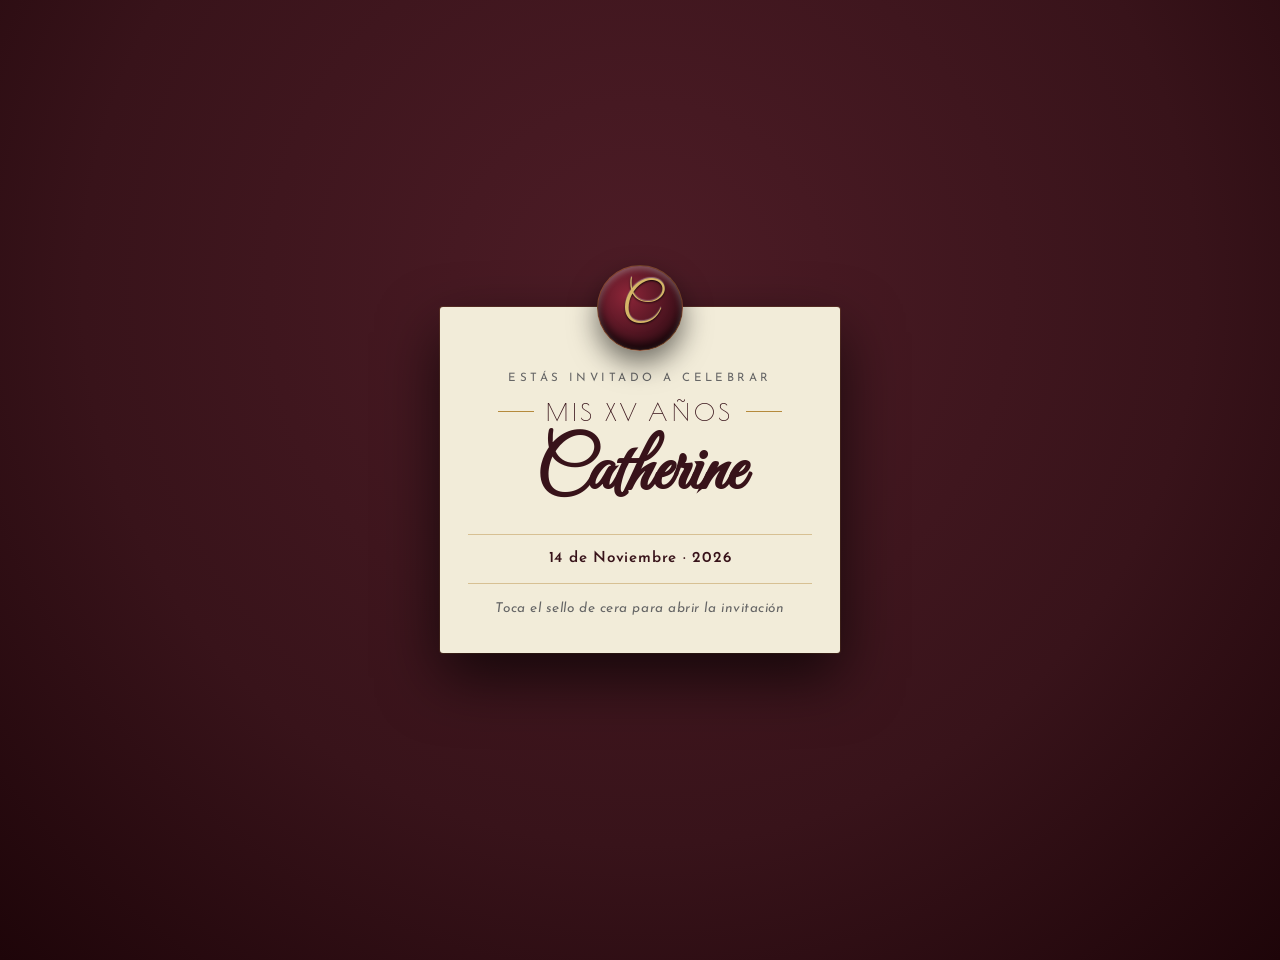
<file: index.html>
<!DOCTYPE html>
<html lang="es">
<head>
    <meta charset="UTF-8">
    <meta name="viewport" content="width=device-width, initial-scale=1.0, viewport-fit=cover">
    <title>Invitación · Mis XV Catherine</title>
    <meta name="theme-color" content="#38131a">
 
    <!-- Open Graph / WhatsApp Preview -->
    <meta property="og:type" content="website">
    <meta property="og:title" content="Mis XV · Catherine 🌹">
    <meta property="og:description" content="Has sido invitado a celebrar esta noche tan especial. ¡Haz clic aquí para ver tu invitación!">
    
 
    <!-- Fuentes Google -->
    <link rel="preconnect" href="https://fonts.googleapis.com">
    <link rel="preconnect" href="https://fonts.gstatic.com" crossorigin>
    <link href="https://fonts.googleapis.com/css2?family=Great+Vibes&family=Josefin+Sans:ital,wght@0,300;0,400;0,600;1,400&family=Limelight&family=Poiret+One&display=swap" rel="stylesheet">
    
    <!-- Hoja de Estilos Externa -->
    <link rel="stylesheet" href="sello.css">
</head>
<body class="sello-page">
 
    <!-- La música empieza al tocar el sello y continúa en invitacion.html -->
    <audio id="bgm" src="musica.mp3" loop preload="auto"></audio>
 
    <div class="invitation-container">
        <!-- Sello de Cera 3D interactivo -->
        <div class="wax-seal-wrapper">
            <a href="invitacion.html" class="wax-seal" id="openSeal" aria-label="Abrir invitación">
                <span>C</span>
            </a>
        </div>
 
        <!-- Contenido de la tarjeta -->
        <p class="inv-eyebrow">Estás invitado a celebrar</p>
        
        <div class="inv-subtitle-line">Mis XV Años</div>
        <h1 class="inv-name">Catherine</h1>
 
        <p class="inv-for" id="invFor" hidden>Invitación para<strong id="guestName"></strong></p>
 
        <div class="inv-date-single">
            <p>14 de Noviembre · 2026</p>
        </div>
 
        <p class="inv-footer-text">Toca el sello de cera para abrir la invitación</p>
    </div>
 
    <script src="sello.js"></script>
</body>
</html>
</file>
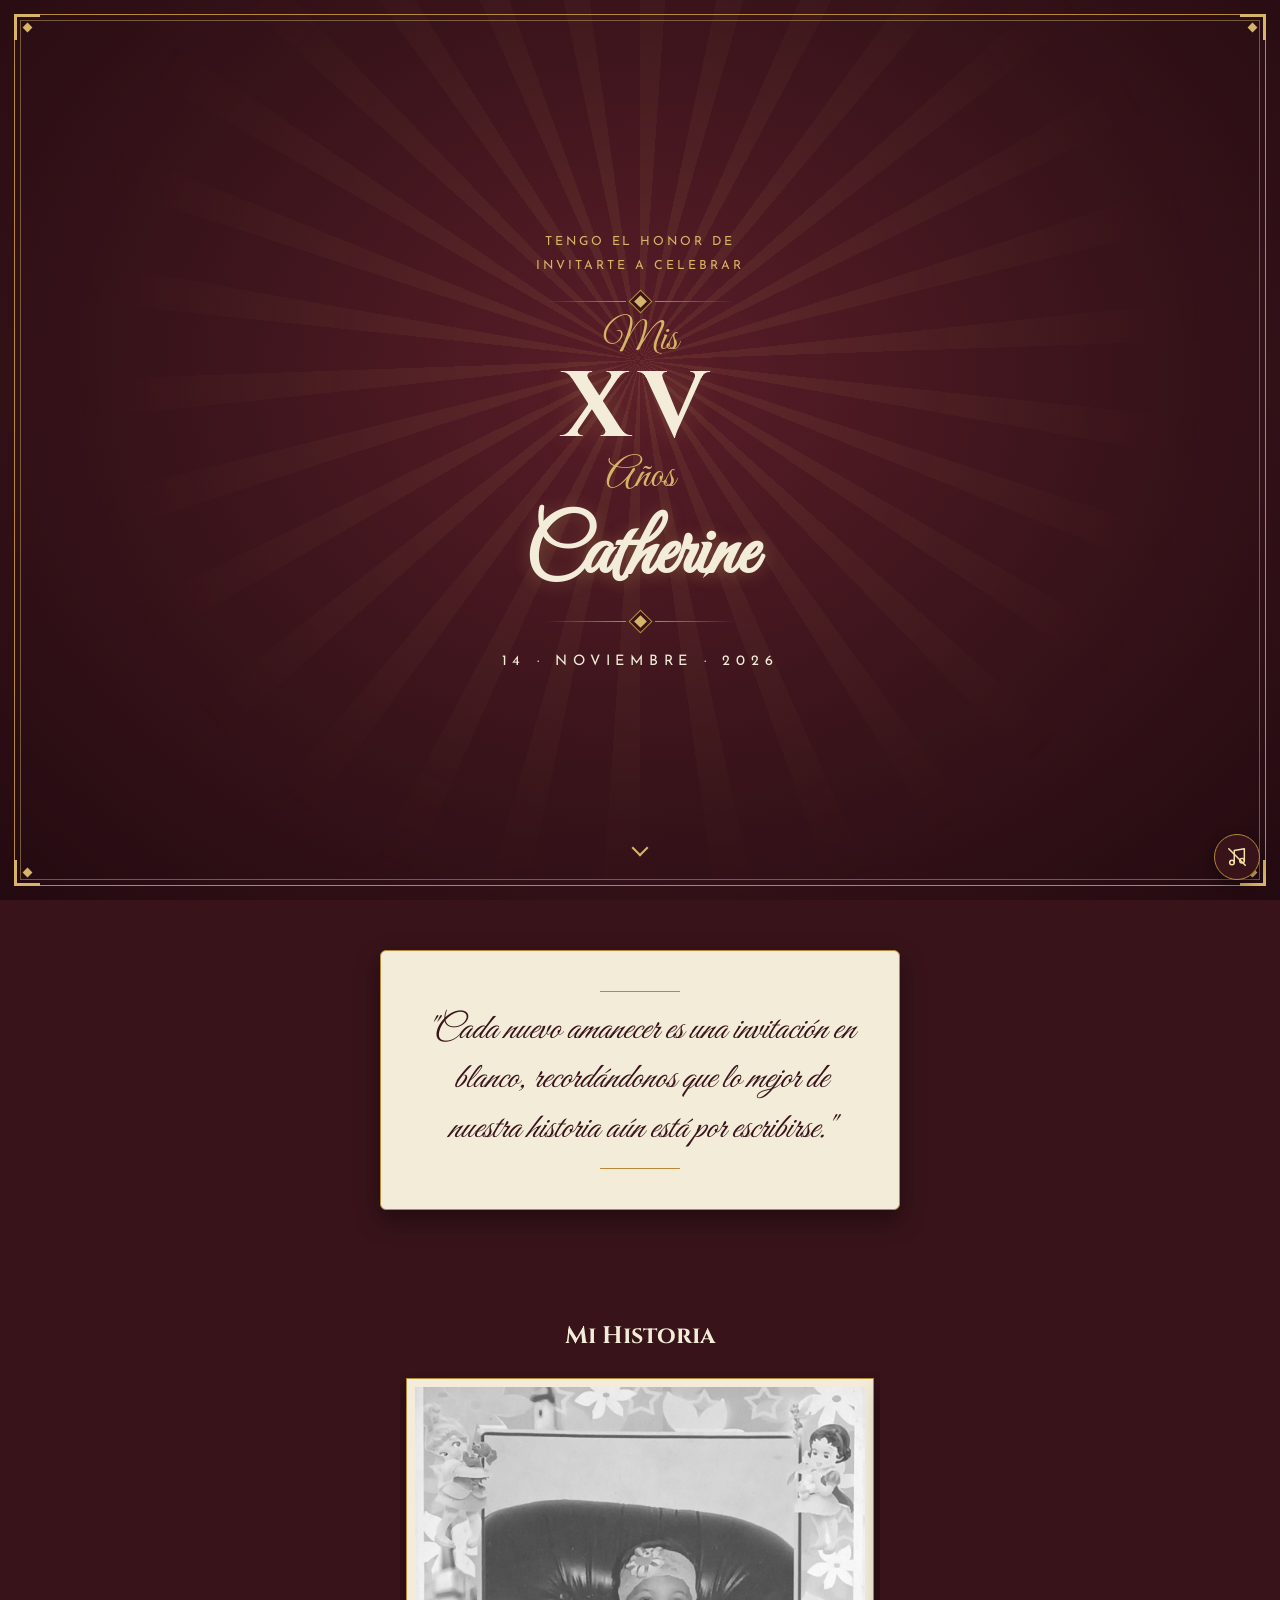
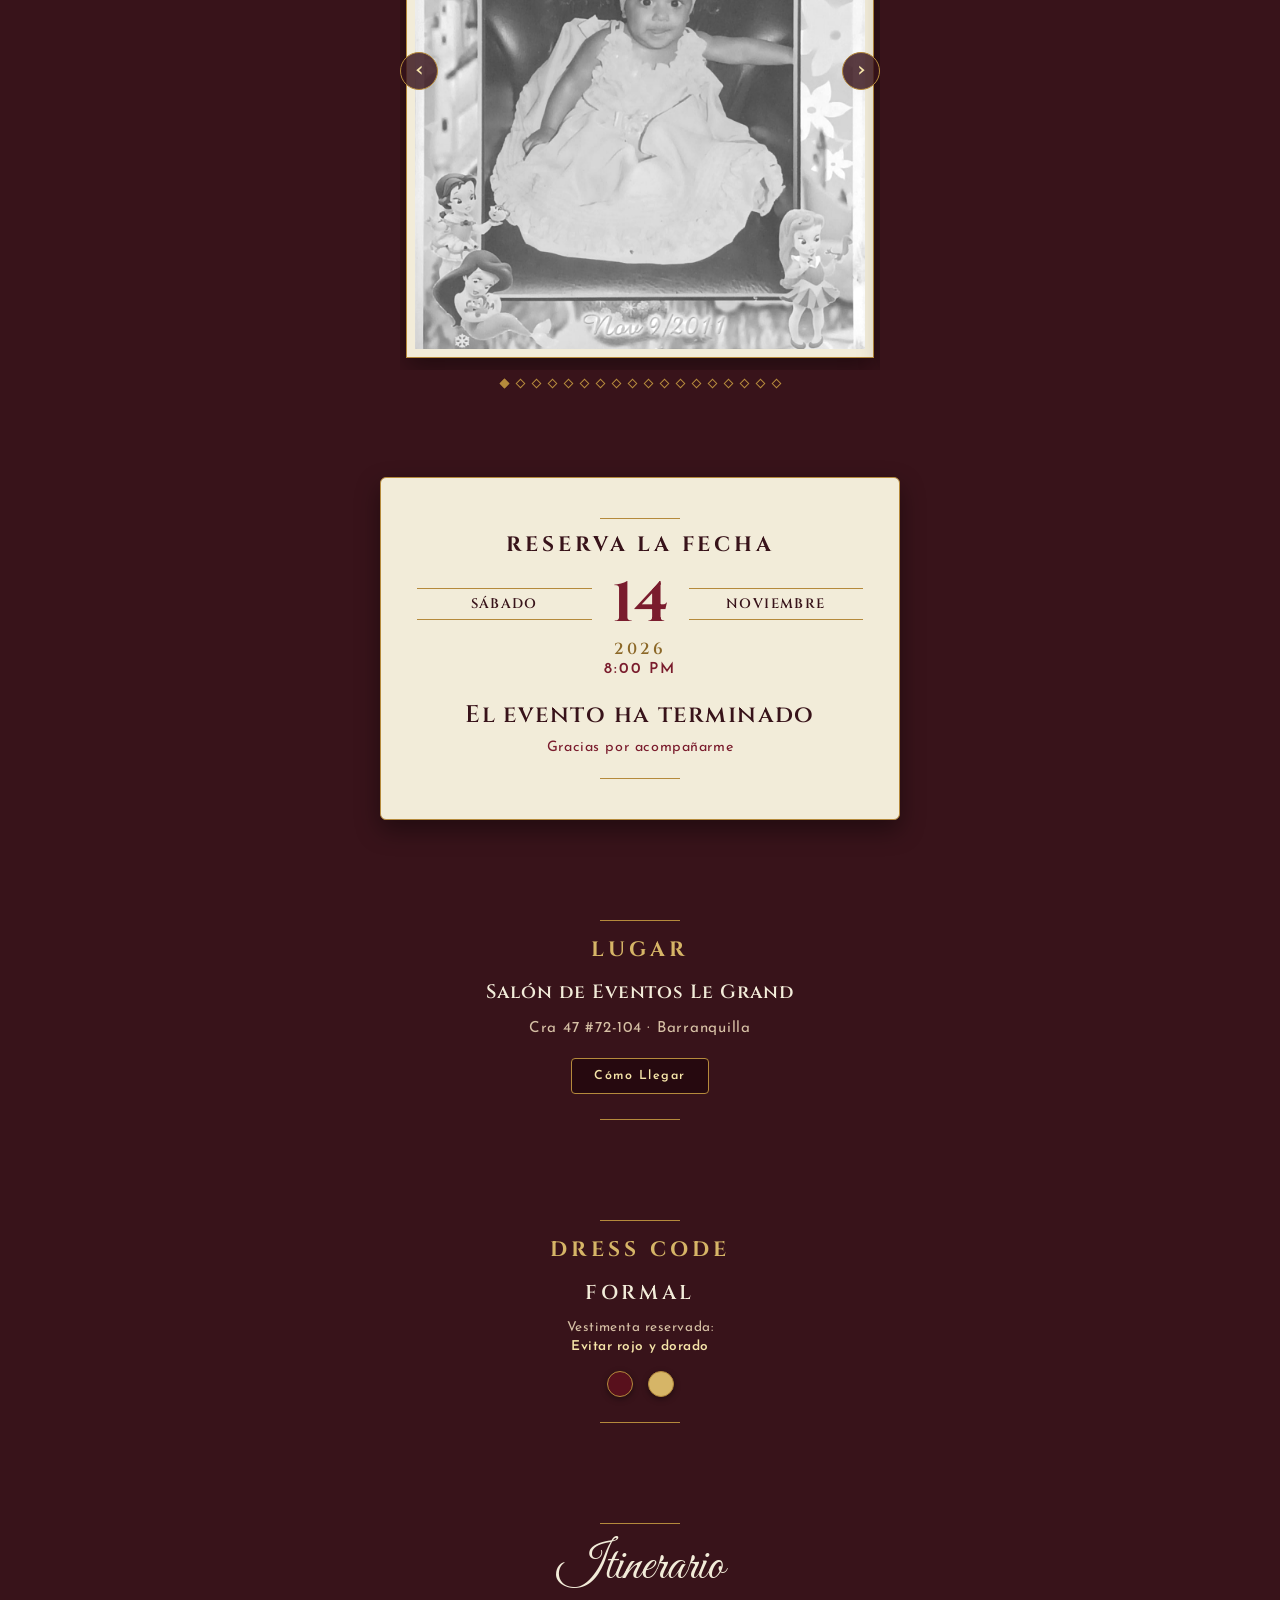
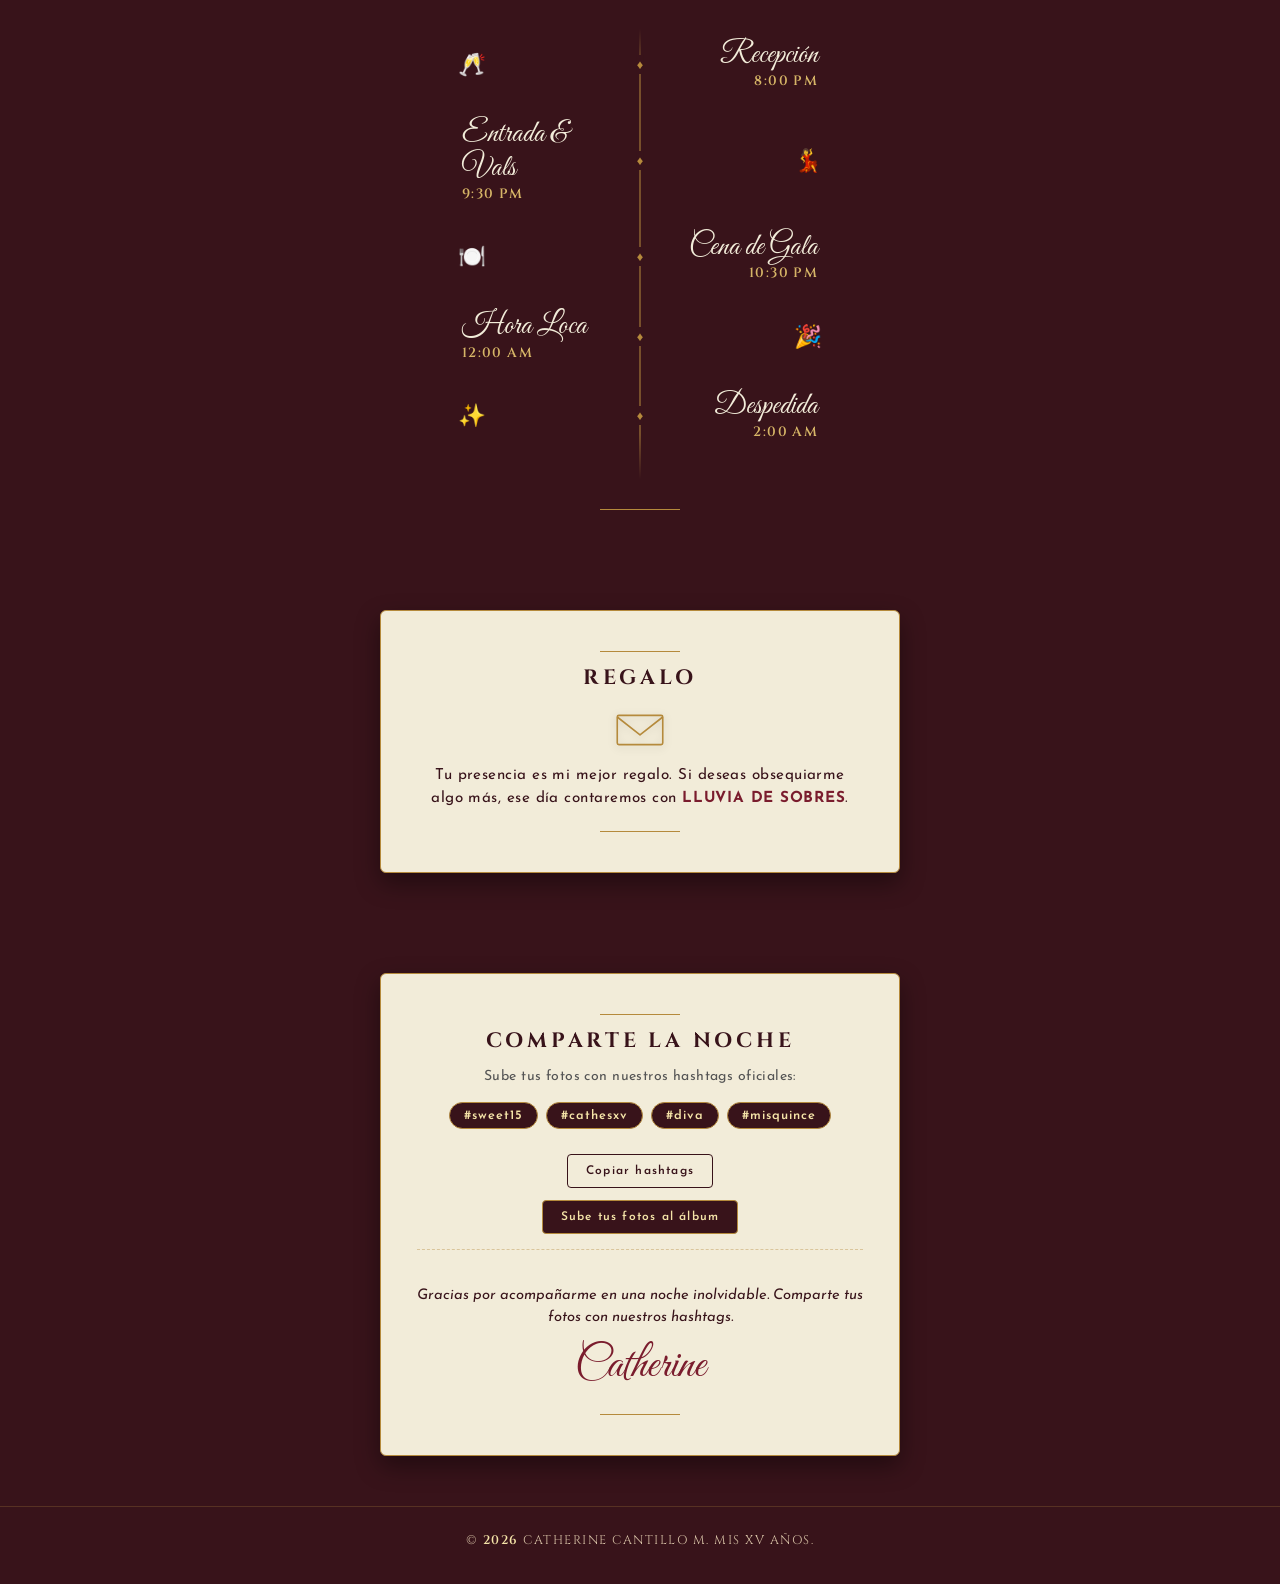
<file: invitacion.html>
<!DOCTYPE html>
<html lang="es">
<head>
    <meta charset="UTF-8">
    <meta name="viewport" content="width=device-width, initial-scale=1.0, viewport-fit=cover">
    <title>Mis XV · Catherine</title>
    <meta name="description" content="Estás invitado a celebrar mis XV años. 14 de noviembre de 2026 · Salón de Eventos Le Grand.">
    <meta name="theme-color" content="#38131a">

    <!-- Fuentes Google -->
    <link rel="preconnect" href="https://fonts.googleapis.com">
    <link rel="preconnect" href="https://fonts.gstatic.com" crossorigin>
    <link href="https://fonts.googleapis.com/css2?family=Great+Vibes&family=Josefin+Sans:ital,wght@0,300;0,400;0,600;1,400&family=Limelight&family=Poiret+One&family=Cinzel:wght@400;600;700&display=swap" rel="stylesheet">
    
    <!-- Hoja de Estilos Externa -->
    <link rel="stylesheet" href="invitacion.css">
    <script>document.documentElement.classList.add('js');</script>
</head>
<body style="background-color: #38131a; color: #F2ECD9; margin: 0; overflow-x: hidden;">

    <!-- Audio de fondo -->
    <audio id="bgm" src="musica.mp3" loop preload="auto"></audio>

    <!-- Botón flotante de Música -->
    <button id="musicBtn" class="float-btn music-only" type="button" aria-label="Pausar o reproducir música">
        <svg viewBox="0 0 24 24" width="22" height="22" fill="none" stroke="currentColor" stroke-width="1.6" stroke-linecap="round" stroke-linejoin="round" aria-hidden="true">
            <path d="M9 18V5l11-2v13"/><circle cx="6.5" cy="18" r="2.5"/><circle cx="17.5" cy="16" r="2.5"/>
            <path class="slash" d="M3 3l18 18"/>
        </svg>
    </button>

    <main>
        
        <!-- ============ 1. PORTADA HERO ============ -->
<header id="inicio" class="hero">
    <!-- Decoración Art Déco: marco dorado, abanico de rayos y esquinas -->
    <div class="hero-rays" aria-hidden="true"></div>
    <div class="hero-frame" aria-hidden="true">
        <i class="c tl"></i><i class="c tr"></i><i class="c bl"></i><i class="c br"></i>
    </div>

    <div class="hero-card reveal">
        <p class="hero-invita">Tengo el honor de invitarte a celebrar</p>
        <div class="deco-orn" aria-hidden="true"><i></i><b></b><i></i></div>

        <p class="linea-mis">Mis</p>
        <p class="linea-xv">XV</p>
        <p class="linea-anos">Años</p>

        <h1 class="hero-title">Catherine</h1>

        <div class="deco-orn" aria-hidden="true"><i></i><b></b><i></i></div>
        <p class="hero-fecha">14 · Noviembre · 2026</p>
    </div>

    <a class="hero-scroll" href="#frase" aria-label="Seguir bajando"><span></span></a>
</header>


<!-- ============ 2. FRASE ============ -->
<section id="frase" class="section-frase">
    <div class="card-frase reveal">
        <div class="diamond-divider-inner"><i></i></div>
        <blockquote class="quote">
            "Cada nuevo amanecer es una invitación en blanco, recordándonos que lo mejor de nuestra historia aún está por escribirse."
        </blockquote>
        <div class="diamond-divider-inner"><i></i></div>
    </div>
</section>

        <!-- ============ 3. CARRUSEL DE FOTOS ============ -->
        <section id="galeria" class="section wide">
            <h2 class="section-title reveal" style="text-align: center; color: #F2ECD9; font-family: 'Cinzel', serif; margin-bottom: 20px;">Mi Historia</h2>
            <div class="carousel reveal" id="carousel" style="max-width: 480px; margin: 0 auto;">
                <div class="track" id="track"></div>
                <button class="nav-btn prev" id="prev" type="button" aria-label="Foto anterior">‹</button>
                <button class="nav-btn next" id="next" type="button" aria-label="Foto siguiente">›</button>
            </div>
            <div class="dots" id="dots" aria-hidden="true"></div>
        </section>

        <!-- ============ 4. FECHA Y CUENTA REGRESIVA ============ -->
<section id="fecha" class="section-fecha">
    <div class="card-fecha reveal">
        <div class="diamond-divider-inner"><i></i></div>
        
        <h2 class="section-title">Reserva la Fecha</h2>
        
        <!-- Fecha organizada con el 14 en la mitad -->
        <div class="fecha-triada">
            <span class="fecha-col fecha-dia">SÁBADO</span>
            <span class="fecha-col fecha-num">14</span>
            <span class="fecha-col fecha-mes">NOVIEMBRE</span>
        </div>

        <p class="date-year">2026</p>
        <p class="date-time">8:00 PM</p>

        <!-- Cuenta Regresiva -->
        <div class="countdown" id="countdown" aria-live="off">
            <div class="count-box"><b id="cdD">00</b><span>Días</span></div>
            <div class="count-box"><b id="cdH">00</b><span>Horas</span></div>
            <div class="count-box"><b id="cdM">00</b><span>Min</span></div>
            <div class="count-box"><b id="cdS">00</b><span>Seg</span></div>
        </div>

        <p class="status-msg" id="statusDuring" hidden>¡El evento ya comenzó!<br><small>Te esperamos para celebrar</small></p>
        <p class="status-msg" id="statusAfter" hidden>El evento ha terminado<br><small>Gracias por acompañarme</small></p>

        <div class="btn-row cal-btns">
            <a class="btn gold-btn" id="calGoogle" href="#" target="_blank" rel="noopener">Google Calendar</a>
            <a class="btn gold-btn" id="calIcs" href="#">Apple / Outlook</a>
        </div>
        
        <div class="diamond-divider-inner" style="margin-top: 20px;"><i></i></div>
    </div>
</section>

<!-- ============ 5. LUGAR ============ -->
        <section id="lugar" class="section-lugar">
            <div class="content-lugar reveal">
                <div class="diamond-divider-inner"><i></i></div>
                <h2 class="section-title">Lugar</h2>
                <p class="venue">Salón de Eventos Le Grand</p>
                <p class="address">Cra 47 #72-104 · Barranquilla</p>
                <p><a class="btn gold-btn" id="mapsBtn" href="https://maps.app.goo.gl/adJExLu59pzZqfbYA" target="_blank" rel="noopener">Cómo Llegar</a></p>
                <div class="diamond-divider-inner" style="margin-top: 25px;"><i></i></div>
            </div>
        </section>

        <!-- ============ 6. DRESS CODE ============ -->
        <section id="dress" class="section-dress">
            <div class="content-dress reveal">
                <div class="diamond-divider-inner"><i></i></div>
                <h2 class="section-title">Dress Code</h2>
                <p class="dress-main">Formal</p>
                <p class="small-text">Vestimenta reservada:<br><strong>Evitar rojo y dorado</strong></p>
                <div class="swatches" aria-hidden="true">
                    <span class="swatch red"></span>
                    <span class="swatch gold"></span>
                </div>
                <div class="diamond-divider-inner" style="margin-top: 25px;"><i></i></div>
            </div>
        </section>

       <!-- ============ 7. ITINERARIO ============ -->
        <section id="itinerario" class="section-itinerario">
            <div class="content-itinerario reveal">
                <div class="diamond-divider-inner"><i></i></div>
                <h2 class="section-title">Itinerario</h2>
                
                <!-- Línea de tiempo vertical -->
                <div class="timeline-vertical">
                    <div class="timeline-item left">
                        <div class="timeline-icon">🥂</div>
                        <div class="timeline-content">
                            <h3>Recepción</h3>
                            <span class="time">8:00 PM</span>
                        </div>
                        <div class="timeline-node">♦</div>
                    </div>

                    <div class="timeline-item right">
                        <div class="timeline-node">♦</div>
                        <div class="timeline-content">
                            <h3>Entrada & Vals</h3>
                            <span class="time">9:30 PM</span>
                        </div>
                        <div class="timeline-icon">💃</div>
                    </div>

                    <div class="timeline-item left">
                        <div class="timeline-icon">🍽️</div>
                        <div class="timeline-content">
                            <h3>Cena de Gala</h3>
                            <span class="time">10:30 PM</span>
                        </div>
                        <div class="timeline-node">♦</div>
                    </div>

                    <div class="timeline-item right">
                        <div class="timeline-node">♦</div>
                        <div class="timeline-content">
                            <h3>Hora Loca</h3>
                            <span class="time">12:00 AM</span>
                        </div>
                        <div class="timeline-icon">🎉</div>
                    </div>

                    <div class="timeline-item left">
                        <div class="timeline-icon">✨</div>
                        <div class="timeline-content">
                            <h3>Despedida</h3>
                            <span class="time">2:00 AM</span>
                        </div>
                        <div class="timeline-node">♦</div>
                    </div>
                </div>

                <div class="diamond-divider-inner" style="margin-top: 30px;"><i></i></div>
            </div>
        </section>

        <!-- ============ 8. REGALO ============ -->
        <section id="regalo" class="section-regalo">
            <div class="card-regalo reveal">
                <div class="diamond-divider-inner"><i></i></div>
                
                <h2 class="section-title">Regalo</h2>
                
                <div class="icon-container">
                    <svg class="envelope-icon" viewBox="0 0 64 48" aria-hidden="true">
                        <g fill="none" stroke="#b58a3c" stroke-width="2" stroke-linejoin="round">
                            <rect x="4" y="6" width="56" height="36" rx="2"/>
                            <path d="M4 8l28 22L60 8"/>
                        </g>
                    </svg>
                </div>
                
                <p class="regalo-text">
                    Tu presencia es mi mejor regalo. Si deseas obsequiarme algo más, ese día contaremos con <strong>lluvia de sobres</strong>.
                </p>
                
                <div class="diamond-divider-inner" style="margin-top: 20px;"><i></i></div>
            </div>
        </section>

       <!-- ============ 9. CONFIRMACIÓN RSVP ============ -->
        <section id="confirmar" class="section-rsvp">
            <div class="card-rsvp reveal">
                <div class="diamond-divider-inner"><i></i></div>
                
                <h2 class="section-title">Confirmar Asistencia</h2>
                <p class="deadline-text">Por favor confirma antes del <strong>14 de Noviembre</strong></p>

                <div class="rsvp-box" id="rsvpBox">
                    <!-- Bloque principal de confirmación -->
                    <p class="rsvp-nofam" id="rsvpNoFam" hidden>Abre el link personal de tu invitación para confirmar tu asistencia.</p>
                    <div id="rsvpMain" hidden>
                        <h3 class="rsvp-family" id="rsvpFamily"></h3>
                        <p class="rsvp-seats" id="rsvpSeats">Cupos asignados: <span>1</span></p>

                        <!-- Formulario: elegir cuántas personas y confirmar -->
                        <div id="rsvpForm" hidden>
                            <div id="seatPicker">
                                <p class="rsvp-ask">¿Cuántas personas asistirán?</p>
                                <div class="stepper">
                                    <button type="button" id="minus" aria-label="Una persona menos">−</button>
                                    <output id="count" aria-live="polite">1</output>
                                    <button type="button" id="plus" aria-label="Una persona más">+</button>
                                </div>
                                <p class="rsvp-note">Los niños cuentan dentro del cupo.</p>
                            </div>
                            <div class="btn-group-rsvp">
                                <button type="button" class="btn gold-btn block" id="btnYes">Confirmar Asistencia</button>
                                <button type="button" class="btn ghost-btn block" id="btnNo">No Podré Asistir</button>
                            </div>
                        </div>

                        <!-- Respuesta ya registrada -->
                        <div id="rsvpDone" hidden>
                            <div class="check-icon" id="rsvpIcon">✓</div>
                            <p class="done-title" id="rsvpDoneTitle">¡Asistencia Confirmada!</p>
                            <p class="done-text" id="rsvpDoneText"></p>
                            <div class="btn-group-rsvp done-actions">
                                <button type="button" class="btn ghost-btn block" id="btnChange">Cambiar mi respuesta</button>
                                <button type="button" class="btn ghost-btn block" id="btnCancel">Cancelar asistencia</button>
                                <a class="btn ghost-btn block" id="btnWa" href="#" target="_blank" rel="noopener" hidden>Avisar también por WhatsApp</a>
                            </div>
                        </div>

                        <!-- Mensaje automático si se vence el plazo (después del 5 de Noviembre) -->
                        <p class="note-closed" id="rsvpClosed" hidden>El plazo para confirmar ha finalizado el 14 de Noviembre.</p>
                        <p class="status-msg-rsvp" id="rsvpMsg" role="status"></p>
                    </div>
                </div>

                <div class="diamond-divider-inner" style="margin-top: 25px;"><i></i></div>
            </div>
        </section>

        <!-- ============ 10. HASHTAGS Y CIERRE ============ -->
        <section id="album" class="section-album">
            <div class="card-album reveal">
                <div class="diamond-divider-inner"><i></i></div>
                
                <h2 class="section-title">Comparte la Noche</h2>
                <p class="small-text">Sube tus fotos con nuestros hashtags oficiales:</p>
                
                <div class="chips" id="chips">
                    <button type="button" class="chip" data-copy="#sweet15">#sweet15</button>
                    <button type="button" class="chip" data-copy="#cathesxv">#cathesxv</button>
                    <button type="button" class="chip" data-copy="#diva">#diva</button>
                    <button type="button" class="chip" data-copy="#misquince">#misquince</button>
                </div>

                <p class="chips-actions"><button type="button" class="btn ghost-btn" id="copyAll">Copiar hashtags</button></p>
                <p class="chips-actions"><a class="btn gold-btn" id="albumBtn" href="#" target="_blank" rel="noopener" hidden>Sube tus fotos al álbum</a></p>

                <div class="closing">
                    <p id="closingMsg">Gracias por ser parte de esta noche tan especial. Los espero para brillar juntos.</p>
                    <p class="signature">Catherine</p>
                </div>

                <div class="diamond-divider-inner" style="margin-top: 25px;"><i></i></div>
            </div>
        </section>
    </main>

    <footer class="site-footer">
    <p>&copy; <span id="anioActual"></span> Catherine Cantillo M. Mis XV Años.</p>
</footer>
<div class="toast" id="toast" role="status"></div>
<script src="invitacion.js"></script>
</body>
</html>
</file>
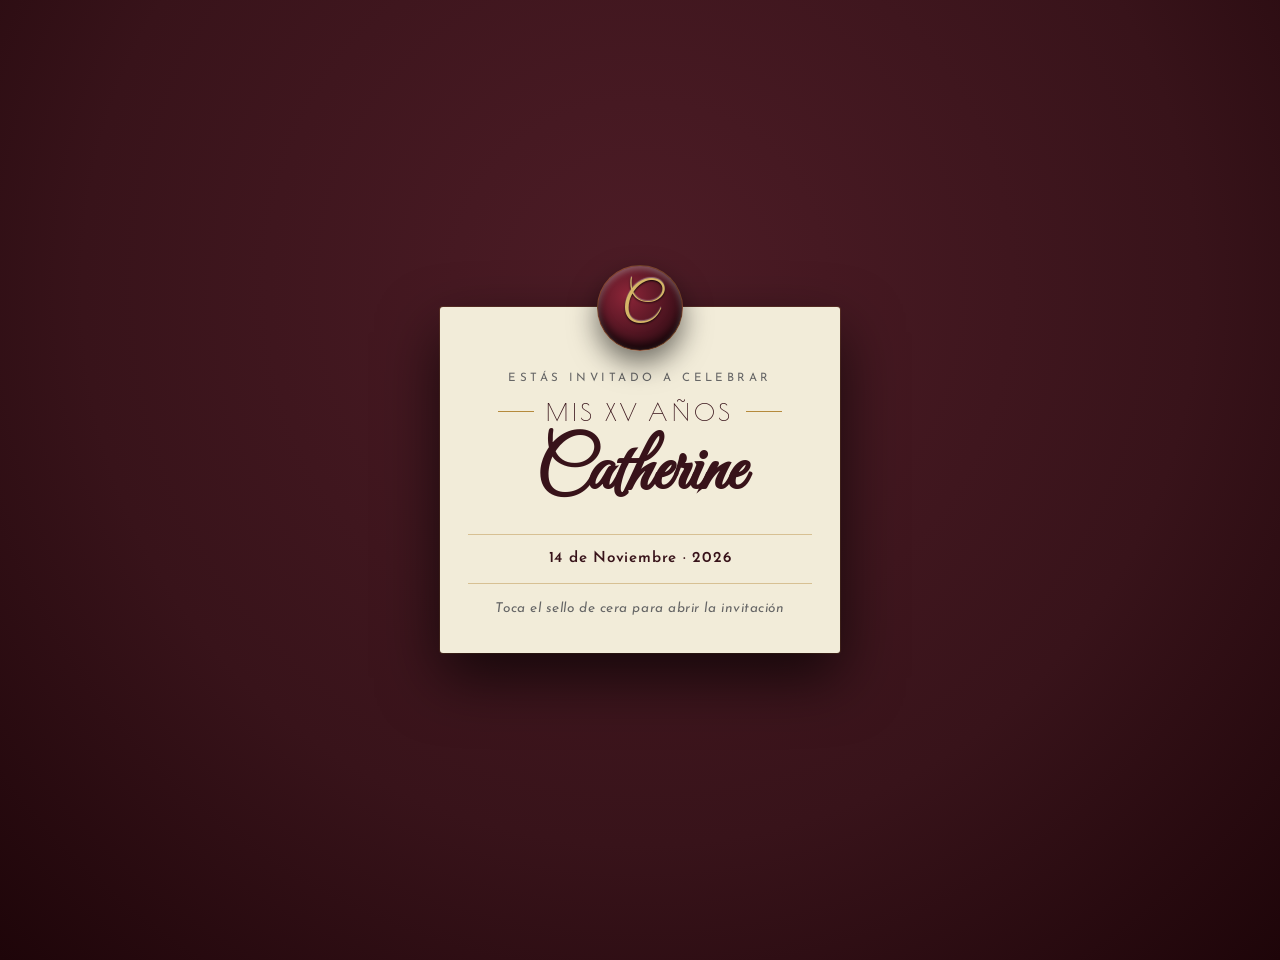
<file: sello.html>
<!DOCTYPE html>
<html lang="es">
<head>
    <meta charset="UTF-8">
    <meta name="viewport" content="width=device-width, initial-scale=1.0">
    <title>Invitación · Mis XV Catherine</title>
    <meta name="theme-color" content="#38131a">

    <!-- Open Graph / WhatsApp Preview -->
    <meta property="og:type" content="website">
    <meta property="og:title" content="Mis XV · Catherine 🌹">
    <meta property="og:description" content="Estás invitado a mis XV. 14 de noviembre de 2026.">
    <meta property="og:image" content="https://TU-USUARIO.github.io/xv-catherine/og-image.jpg">
    <meta property="og:url" content="https://TU-USUARIO.github.io/xv-catherine/">
    <meta name="twitter:card" content="summary_large_image">

    <!-- Fuentes Google -->
    <link rel="preconnect" href="https://fonts.googleapis.com">
    <link rel="preconnect" href="https://fonts.gstatic.com" crossorigin>
    <link href="https://fonts.googleapis.com/css2?family=Great+Vibes&family=Josefin+Sans:ital,wght@0,300;0,400;0,600;1,400&family=Limelight&family=Poiret+One&display=swap" rel="stylesheet">
    
    <!-- Hoja de Estilos Externa -->
    <link rel="stylesheet" href="sello.css">
</head>
<body class="sello-page">

    <div class="invitation-container">
        <!-- Sello de Cera 3D interactivo -->
        <div class="wax-seal-wrapper">
            <a href="invitacion.html" class="wax-seal" aria-label="Abrir invitación">
                <span>C</span>
            </a>
        </div>

        <!-- Contenido de la tarjeta -->
        <p class="inv-eyebrow">Estás invitado a celebrar</p>
        
        <div class="inv-subtitle-line">Mis XV Años</div>
        <h1 class="inv-name">Catherine</h1>

        <div class="inv-date-single">
            <p>14 de Noviembre · 2026</p>
        </div>

        <p class="inv-footer-text">Toca el sello de cera para abrir la invitación</p>
    </div>

</body>
</html>
</file>
<file: sello.css>
/* =========================================================
   Tarjeta de Entrada / Sello 3D · Mis XV Catherine
   ========================================================= */
 
body.sello-page {
    background-color: #38131a;
    background-image: radial-gradient(circle at 50% 30%, #4d1c26 0%, #38131a 60%, #1e0509 100%);
    min-height: 100vh;
    display: grid;
    place-items: center;
    padding: 30px 20px;
    margin: 0;
    font-family: 'Josefin Sans', sans-serif;
    overflow-x: hidden;
}
 
.invitation-container {
    position: relative;
    width: 100%;
    max-width: 400px;
    background: #F2ECD9; /* Marfil elegante */
    color: #38131a;
    padding: 65px 28px 38px;
    text-align: center;
    box-shadow: 0 25px 60px rgba(0, 0, 0, 0.65), 0 0 0 1px rgba(181, 138, 60, 0.2);
    border-radius: 3px;
    box-sizing: border-box;
}
 
/* Sello de cera 3D interactivo */
.wax-seal-wrapper {
    position: absolute;
    top: -42px;
    left: 50%;
    transform: translateX(-50%);
    z-index: 10;
}
 
.wax-seal {
    width: 84px;
    height: 84px;
    border-radius: 50%;
    background: radial-gradient(circle at 35% 35%, #8c2538 0%, #4d1420 55%, #23080d 100%);
    display: grid;
    place-items: center;
    box-shadow: 0 12px 28px rgba(0, 0, 0, 0.55), 
                inset 0 3px 6px rgba(255, 255, 255, 0.3), 
                inset 0 -6px 10px rgba(0, 0, 0, 0.7);
    border: 1px solid rgba(181, 138, 60, 0.4);
    text-decoration: none;
    transition: transform 0.25s ease, box-shadow 0.25s ease;
}
 
.wax-seal:hover, 
.wax-seal:active {
    transform: scale(1.06);
    box-shadow: 0 16px 35px rgba(0, 0, 0, 0.7), 
                inset 0 3px 6px rgba(255, 255, 255, 0.4), 
                inset 0 -6px 10px rgba(0, 0, 0, 0.7);
}
 
/* Monograma "C" dorado sobre el lacre */
.wax-seal span {
    font-family: 'Great Vibes', cursive;
    font-size: 3.1rem;
    color: #d6b567; /* Dorado claro resaltante */
    text-shadow: 0 1px 2px rgba(0, 0, 0, 0.9), 0 -1px 1px rgba(255, 255, 255, 0.4);
    transform: translateY(-2px);
}
 
.inv-eyebrow {
    font-size: 0.72rem;
    letter-spacing: 0.3em;
    text-transform: uppercase;
    color: #666;
    margin: 0 0 14px 0;
}
 
.inv-subtitle-line {
    font-family: 'Poiret One', sans-serif;
    font-size: clamp(1.15rem, 6vw, 1.5rem);
    color: #38131a;
    letter-spacing: 0.15em;
    text-transform: uppercase;
    margin: 0 0 10px;
    display: flex;
    align-items: center;
    justify-content: center;
    gap: 12px;
}
 
/* Líneas doradas a los lados del texto (ya no lo atraviesan) */
.inv-subtitle-line::before,
.inv-subtitle-line::after {
    content: '';
    flex: 0 1 36px;
    height: 1px;
    background: #b58a3c;
}
 
.inv-name {
    font-family: 'Great Vibes', cursive;
    font-size: clamp(3.4rem, 17vw, 4.5rem);
    line-height: 1.05;
    color: #38131a;
    margin: 5px 0 20px;
}
 
/* Sección de la Fecha Centrada (Sin hora ni lugar) */
.inv-date-single {
    border-top: 1px solid rgba(181, 138, 60, 0.45);
    border-bottom: 1px solid rgba(181, 138, 60, 0.45);
    padding: 14px 0;
    margin: 22px 0 18px;
    text-align: center;
}
 
.inv-date-single h4 {
    font-size: 0.68rem;
    letter-spacing: 0.22em;
    text-transform: uppercase;
    color: #8c6828;
    margin: 0 0 4px 0;
}
 
.inv-date-single p {
    font-size: 0.95rem;
    color: #38131a;
    line-height: 1.35;
    font-weight: 600;
    margin: 0;
    letter-spacing: 0.05em;
}
 
.inv-footer-text {
    font-size: 0.85rem;
    font-style: italic;
    color: #666;
    margin: 16px 0 0 0;
    letter-spacing: 0.04em;
}
 
/* Nombre de la familia invitada */
.inv-for {
    font-size: 0.72rem;
    letter-spacing: 0.28em;
    text-transform: uppercase;
    color: #666;
    margin: 0 0 4px;
}
.inv-for strong {
    display: block;
    margin-top: 6px;
    font-family: 'Cinzel', serif;
    font-size: clamp(1.05rem, 5vw, 1.3rem);
    font-weight: 600;
    letter-spacing: 0.1em;
    color: #38131a;
    overflow-wrap: anywhere;
}
[hidden] { display: none !important; }
 
/* El sello invita a tocarlo */
.wax-seal { animation: sello-pulso 2.6s ease-in-out infinite; cursor: pointer; }
@keyframes sello-pulso {
    0%, 100% { box-shadow: 0 12px 28px rgba(0,0,0,.55), inset 0 3px 6px rgba(255,255,255,.3), inset 0 -6px 10px rgba(0,0,0,.7), 0 0 0 0 rgba(181,138,60,.5); }
    50%      { box-shadow: 0 12px 28px rgba(0,0,0,.55), inset 0 3px 6px rgba(255,255,255,.3), inset 0 -6px 10px rgba(0,0,0,.7), 0 0 0 16px rgba(181,138,60,0); }
}
@media (prefers-reduced-motion: reduce) { .wax-seal { animation: none; } }
body.sello-page { min-height: 100vh; min-height: 100dvh; }
.invitation-container { transition: opacity .7s ease, transform .7s ease; }
body.abriendo .invitation-container { opacity: 0; transform: scale(1.04); }
</file>
<file: invitacion.css>
/* ============ BOTÓN FLOTANTE DE MÚSICA ============ */
.float-btn.music-only {
    position: fixed;
    bottom: 20px;
    right: 20px;
    z-index: 1000;
    width: 46px;
    height: 46px;
    border-radius: 50%;
    background-color: #38131a;
    color: #f5e4a8;
    border: 1px solid #b58a3c;
    display: flex;
    justify-content: center;
    align-items: center;
    cursor: pointer;
    box-shadow: 0 4px 12px rgba(0, 0, 0, 0.4);
    transition: transform 0.2s ease, background-color 0.2s ease;
}

.float-btn.music-only:active {
    transform: scale(0.92);
}

/* Ocultar o mostrar la barra tachada según si está reproducida o pausada */
.float-btn.music-only .slash {
    transition: opacity 0.2s ease;
}

.float-btn.music-only.playing .slash {
    opacity: 0; /* Oculta la diagonal cuando la música está sonando */
}

/* ============ 1. PORTADA HERO (OPTIMIZADA PARA CELULAR) ============ */
header.hero {
    background-color: #38131a;
    height: 100vh; /* Altura exacta de la pantalla del celular */
    min-height: 550px; /* Asegura que no quede aplastada en móviles muy pequeños */
    width: 100%;
    display: flex;
    flex-direction: column;
    justify-content: center;
    align-items: center;
    text-align: center;
    padding: 20px;
    box-sizing: border-box;
    position: relative;
}

.hero-card {
    width: 100%;
    max-width: 420px;
    margin: 0 auto;
    display: flex;
    flex-direction: column;
    align-items: center;
}

.hero-card .linea-mis {
    font-family: 'Great Vibes', cursive;
    font-size: 2.6rem;
    color: #d6b567;
    margin: 0 0 6px 0;
    line-height: 1;
}

.hero-card .linea-xv {
    font-family: 'Cinzel', serif;
    font-size: 5.8rem;
    font-weight: 700;
    color: #F2ECD9;
    letter-spacing: 0.1em;
    margin: 0 0 6px 0;
    line-height: 0.9;
}

.hero-card .linea-anos {
    font-family: 'Great Vibes', cursive;
    font-size: 2.6rem;
    color: #d6b567;
    margin: 0 0 16px 0;
    line-height: 1;
}

.hero-card .hero-title {
    font-family: 'Great Vibes', cursive;
    font-size: 5rem;
    color: #F2ECD9;
    margin: 0 0 16px 0;
    line-height: 1;
}

.hero-card .diamond-divider {
    width: 100px;
    height: 1px;
    background: linear-gradient(90deg, transparent, #b58a3c, transparent);
    margin: 10px auto 0;
}

/* ============ 2. SECCIÓN FRASE (CON DISTANCIA PERFECTA PARA MÓVIL) ============ */
.section-frase {
    padding: 50px 20px; /* Espacio elegante que separa la portada de la frase en celulares */
    background-color: #38131a;
    width: 100%;
    display: flex;
    justify-content: center;
    align-items: center;
    box-sizing: border-box;
}

.card-frase {
    background-color: #F2ECD9 !important;
    color: #38131a !important;
    padding: 30px 22px;
    border-radius: 6px;
    width: 100%;
    max-width: 420px;
    margin: 0 auto !important;
    text-align: center !important;
    box-shadow: 0 10px 25px rgba(0, 0, 0, 0.4);
    border: 1px solid #b58a3c;
    box-sizing: border-box;
}

.card-frase .quote {
    font-family: 'Great Vibes', 'Playfair Display', cursive, serif !important;
    font-style: italic !important;
    font-size: 2rem !important;
    line-height: 1.4 !important;
    color: #38131a !important;
    margin: 14px 0 !important;
    padding: 0 !important;
    border: none !important;
}

.card-frase .diamond-divider-inner {
    width: 80px;
    height: 1px;
    background: #b58a3c;
    margin: 0 auto;
}

/* ============ SECCIÓN FECHA Y CUENTA REGRESIVA ============ */
.section-fecha {
    padding: 30px 20px 50px;
    background-color: #38131a;
    width: 100%;
    display: flex;
    justify-content: center;
    align-items: center;
    box-sizing: border-box;
}

.card-fecha {
    background-color: #F2ECD9 !important; /* Fondo Marfil */
    color: #38131a !important;            /* Texto Vino Tinto */
    padding: 32px 24px;
    border-radius: 6px;
    width: 100%;
    max-width: 450px;
    margin: 0 auto !important;
    text-align: center !important;
    box-shadow: 0 10px 25px rgba(0, 0, 0, 0.4);
    border: 1px solid #b58a3c;           /* Borde Dorado */
    box-sizing: border-box;
}

.card-fecha .section-title {
    font-family: 'Cinzel', serif;
    font-size: 1.3rem;
    letter-spacing: 0.18em;
    color: #38131a;
    margin: 12px 0 20px;
    text-transform: uppercase;
}

/* Distribución horizontal con el 14 en la mitad */
.fecha-triada {
    display: flex;
    justify-content: center;
    align-items: center;
    gap: 15px;
    margin: 10px 0 5px;
}

.fecha-col {
    display: inline-block;
}

.fecha-dia,
.fecha-mes {
    font-family: 'Cinzel', serif;
    font-size: 0.85rem;
    font-weight: 600;
    letter-spacing: 0.15em;
    color: #38131a;
    text-transform: uppercase;
    border-top: 1px solid #b58a3c;
    border-bottom: 1px solid #b58a3c;
    padding: 6px 0;
    min-width: 90px;
}

.fecha-num {
    font-family: 'Cinzel', serif;
    font-size: 3.5rem; /* Número 14 Gigante */
    font-weight: 700;
    color: #7a1c2d;    /* Vino tinto resaltado */
    line-height: 0.9;
    padding: 0 5px;
}

.card-fecha .date-year {
    font-family: 'Cinzel', serif;
    font-size: 1rem;
    font-weight: 600;
    letter-spacing: 0.2em;
    color: #8c6828;
    margin: 8px 0 2px;
}

.card-fecha .date-time {
    font-size: 0.95rem;
    font-weight: 600;
    letter-spacing: 0.12em;
    color: #7a1c2d;
    margin: 2px 0 20px;
}

/* Cajas de la Cuenta Regresiva */
.countdown {
    display: flex;
    justify-content: center;
    gap: 10px;
    margin: 20px 0;
}

.count-box {
    background-color: #38131a;
    color: #F2ECD9;
    padding: 10px 12px;
    border-radius: 4px;
    min-width: 65px;
    border: 1px solid #b58a3c;
    box-shadow: 0 4px 10px rgba(0,0,0,0.2);
}

.count-box b {
    display: block;
    font-family: 'Cinzel', serif;
    font-size: 1.4rem;
    color: #f5e4a8;
}

.count-box span {
    display: block;
    font-size: 0.65rem;
    text-transform: uppercase;
    letter-spacing: 0.1em;
    color: #d6c0a5;
    margin-top: 2px;
}

/* Botones de Calendario */
.card-fecha .btn-row {
    display: flex;
    gap: 10px;
    justify-content: center;
    margin-top: 20px;
}

.card-fecha .gold-btn {
    background-color: #38131a;
    color: #f5e4a8;
    border: 1px solid #b58a3c;
    padding: 10px 15px;
    border-radius: 4px;
    font-size: 0.75rem;
    letter-spacing: 0.1em;
    text-decoration: none;
    font-weight: 600;
    transition: background 0.2s ease;
}

.card-fecha .gold-btn:hover {
    background-color: #58101c;
    color: #ffffff;
}

/* ============ SECCIONES LUGAR Y DRESS CODE (DIRECTO SOBRE EL FONDO VINO TINTO) ============ */
.section-lugar,
.section-dress {
    padding: 40px 20px;
    background-color: #38131a; /* Fondo vino tinto continuo */
    width: 100%;
    display: flex;
    justify-content: center;
    align-items: center;
    box-sizing: border-box;
}

.content-lugar,
.content-dress {
    background: transparent !important; /* Sin caja de fondo */
    border: none !important;
    box-shadow: none !important;
    color: #F2ECD9 !important;          /* Textos en color marfil claro */
    padding: 10px 15px;
    width: 100%;
    max-width: 450px;
    margin: 0 auto !important;
    text-align: center !important;
    box-sizing: border-box;
}

.content-lugar .section-title,
.content-dress .section-title {
    font-family: 'Cinzel', serif;
    font-size: 1.3rem;
    letter-spacing: 0.2em;
    color: #d6b567;                    /* Títulos en dorado elegante */
    margin: 15px 0 15px;
    text-transform: uppercase;
}

/* Estilos de Lugar */
.content-lugar .venue {
    font-family: 'Cinzel', serif;
    font-size: 1.2rem;
    font-weight: 600;
    color: #F2ECD9;
    margin: 0 0 6px;
    letter-spacing: 0.05em;
}

.content-lugar .address {
    font-size: 0.95rem;
    color: #d6c0a5;
    margin-bottom: 22px;
    letter-spacing: 0.05em;
}

/* Botón de Mapas Estilizado */
.content-lugar .gold-btn {
    display: inline-block;
    background-color: #26090f;
    color: #f5e4a8;
    border: 1px solid #b58a3c;
    padding: 11px 22px;
    border-radius: 4px;
    font-size: 0.78rem;
    letter-spacing: 0.12em;
    text-decoration: none;
    font-weight: 600;
    transition: background 0.2s ease;
}

.content-lugar .gold-btn:hover {
    background-color: #58101c;
    color: #ffffff;
}

/* Estilos de Dress Code */
.content-dress .dress-main {
    font-family: 'Cinzel', serif;
    font-size: 1.25rem;
    font-weight: 600;
    letter-spacing: 0.18em;
    color: #F2ECD9;
    margin: 10px 0 12px;
    text-transform: uppercase;
}

.content-dress .swatches {
    display: flex;
    justify-content: center;
    gap: 15px;
    margin: 15px 0 5px;
}

.content-dress .swatch {
    width: 26px;
    height: 26px;
    border-radius: 50%;
    border: 1px solid #b58a3c;
    box-shadow: 0 2px 6px rgba(0,0,0,0.4);
}

.content-dress .swatch.red {
    background-color: #58101c; /* Tono vino tinto reservado */
}

.content-dress .swatch.gold {
    background-color: #d6b567; /* Dorado reservado */
}

.content-dress .small-text {
    font-size: 0.85rem;
    color: #d6c0a5;
    line-height: 1.4;
    margin-top: 10px;
    letter-spacing: 0.04em;
}

.content-dress .small-text strong {
    color: #f5e4a8;
    font-weight: 600;
}

/* Divisores internos dorados */
.diamond-divider-inner {
    width: 90px;
    height: 1px;
    background: linear-gradient(90deg, transparent, #b58a3c, transparent);
    margin: 0 auto;
}

/* ============ SECCIÓN ITINERARIO (LÍNEA VERTICAL CON ROMBOS) ============ */
.section-itinerario {
    padding: 40px 20px;
    background-color: #38131a;
    width: 100%;
    display: flex;
    justify-content: center;
    align-items: center;
    box-sizing: border-box;
}

.content-itinerario {
    background: transparent !important;
    border: none !important;
    box-shadow: none !important;
    color: #F2ECD9 !important;
    padding: 10px 10px;
    width: 100%;
    max-width: 450px;
    margin: 0 auto !important;
    text-align: center !important;
    box-sizing: border-box;
}

.content-itinerario .section-title {
    font-family: 'Great Vibes', cursive;
    font-size: 3.2rem;
    color: #F2ECD9;
    margin: 10px 0 25px;
    font-weight: normal;
}

/* Contenedor principal de la línea vertical */
.timeline-vertical {
    position: relative;
    max-width: 380px;
    margin: 30px auto 10px;
    padding: 10px 0;
}

/* La línea dorada central */
.timeline-vertical::before {
    content: '';
    position: absolute;
    top: 0;
    bottom: 0;
    left: 50%;
    width: 1px;
    background: linear-gradient(180deg, transparent, #b58a3c 10%, #b58a3c 90%, transparent);
    transform: translateX(-50%);
}

/* Filas del itinerario */
.timeline-item {
    display: flex;
    align-items: center;
    position: relative;
    margin-bottom: 28px;
    width: 100%;
}

.timeline-item.left {
    justify-content: flex-end;
}

.timeline-item.right {
    justify-content: flex-start;
}

/* Contenido de texto */
.timeline-content {
    width: 42%;
    box-sizing: border-box;
}

.timeline-item.left .timeline-content {
    text-align: right;
    padding-right: 12px;
}

.timeline-item.right .timeline-content {
    text-align: left;
    padding-left: 12px;
}

.timeline-content h3 {
    font-family: 'Great Vibes', cursive;
    font-size: 1.9rem;
    color: #F2ECD9;
    margin: 0;
    line-height: 1.1;
    font-weight: normal;
}

.timeline-content .time {
    font-family: 'Cinzel', serif;
    font-size: 0.85rem;
    color: #d6b567;
    letter-spacing: 0.1em;
    font-weight: 600;
}

/* Iconos decorativos */
.timeline-icon {
    font-size: 1.4rem;
    width: 35px;
    display: flex;
    justify-content: center;
    align-items: center;
}

/* Rombo central (nodo en la línea) */
.timeline-node {
    position: absolute;
    left: 50%;
    transform: translateX(-50%);
    color: #b58a3c;
    font-size: 0.8rem;
    background-color: #38131a;
    padding: 2px 0;
    z-index: 2;
}

/* Divisor dorado */
.diamond-divider-inner {
    width: 90px;
    height: 1px;
    background: linear-gradient(90deg, transparent, #b58a3c, transparent);
    margin: 0 auto;
}

/* ============ SECCIÓN REGALO (EN CAJA MARFIL) ============ */
.section-regalo {
    padding: 35px 20px;
    background-color: #38131a;
    width: 100%;
    display: flex;
    justify-content: center;
    align-items: center;
    box-sizing: border-box;
}

.card-regalo {
    background-color: #F2ECD9 !important; /* Fondo Marfil */
    color: #38131a !important;            /* Texto Vino Tinto */
    padding: 32px 24px;
    border-radius: 6px;
    width: 100%;
    max-width: 450px;
    margin: 0 auto !important;
    text-align: center !important;
    box-shadow: 0 10px 25px rgba(0, 0, 0, 0.4);
    border: 1px solid #b58a3c;           /* Borde Dorado */
    box-sizing: border-box;
}

.card-regalo .section-title {
    font-family: 'Cinzel', serif;
    font-size: 1.3rem;
    letter-spacing: 0.18em;
    color: #38131a;
    margin: 12px 0 18px;
    text-transform: uppercase;
}

.card-regalo .icon-container {
    margin: 15px 0;
    display: flex;
    justify-content: center;
}

.card-regalo .envelope-icon {
    width: 52px;
    height: 40px;
    color: #b58a3c;
    filter: drop-shadow(0 2px 4px rgba(0, 0, 0, 0.15));
}

.card-regalo .regalo-text {
    font-size: 0.95rem;
    color: #38131a;
    line-height: 1.5;
    margin: 15px 0 10px;
    letter-spacing: 0.03em;
}

.card-regalo .regalo-text strong {
    color: #7a1c2d;
    font-weight: 700;
    text-transform: uppercase;
    letter-spacing: 0.05em;
}

/* Divisor dorado interno */
.diamond-divider-inner {
    width: 80px;
    height: 1px;
    background: #b58a3c;
    margin: 0 auto;
}

/* ============ 9. SECCIÓN RSVP / CONFIRMACIÓN (TARJETA MARFIL) ============ */
.section-rsvp {
    padding: 35px 20px 50px;
    background-color: #38131a;
    width: 100%;
    display: flex;
    justify-content: center;
    align-items: center;
    box-sizing: border-box;
}

.card-rsvp {
    background-color: #F2ECD9 !important; /* Fondo Marfil */
    color: #38131a !important;            /* Texto Vino Tinto */
    padding: 32px 24px;
    border-radius: 6px;
    width: 100%;
    max-width: 450px;
    margin: 0 auto !important;
    text-align: center !important;
    box-shadow: 0 10px 25px rgba(0, 0, 0, 0.4);
    border: 1px solid #b58a3c;           /* Borde Dorado */
    box-sizing: border-box;
}

.card-rsvp .section-title {
    font-family: 'Cinzel', serif;
    font-size: 1.3rem;
    letter-spacing: 0.18em;
    color: #38131a;
    margin: 12px 0 6px;
    text-transform: uppercase;
}

.card-rsvp .deadline-text {
    font-size: 0.88rem;
    color: #555;
    margin-bottom: 20px;
    letter-spacing: 0.03em;
}

.card-rsvp .deadline-text strong {
    color: #7a1c2d;
}

/* Nombre de la familia y cupos asignados */
.card-rsvp .rsvp-family {
    font-family: 'Great Vibes', cursive;
    font-size: 2.3rem;
    color: #7a1c2d;
    margin: 10px 0 4px;
    font-weight: normal;
    line-height: 1.2;
}

.card-rsvp .rsvp-seats {
    font-family: 'Cinzel', serif;
    font-size: 0.9rem;
    letter-spacing: 0.1em;
    color: #8c6828;
    margin-bottom: 22px;
    font-weight: 600;
}

.card-rsvp .rsvp-seats span {
    color: #38131a;
    font-size: 1.15rem;
    font-weight: 700;
}

/* Grupo de Botones de Confirmación */
.btn-group-rsvp {
    display: flex;
    flex-direction: column;
    gap: 12px;
    margin-top: 10px;
}

.card-rsvp .gold-btn.block,
.card-rsvp .ghost-btn.block {
    width: 100%;
    padding: 12px 15px;
    border-radius: 4px;
    font-size: 0.8rem;
    letter-spacing: 0.12em;
    text-transform: uppercase;
    font-weight: 600;
    cursor: pointer;
    transition: all 0.2s ease;
    box-sizing: border-box;
}

.card-rsvp .gold-btn {
    background-color: #38131a;
    color: #f5e4a8;
    border: 1px solid #b58a3c;
}

.card-rsvp .gold-btn:hover {
    background-color: #58101c;
    color: #ffffff;
}

.card-rsvp .ghost-btn {
    background: transparent;
    color: #38131a;
    border: 1px solid #38131a;
}

.card-rsvp .ghost-btn:hover {
    background-color: rgba(56, 19, 26, 0.08);
}

/* Pantalla de confirmación exitosa */
.card-rsvp .check-icon {
    font-size: 2.2rem;
    color: #8c6828;
    margin-bottom: 6px;
    line-height: 1;
}

.card-rsvp .done-title {
    font-family: 'Cinzel', serif;
    font-size: 1.1rem;
    color: #7a1c2d;
    font-weight: 700;
    margin-bottom: 8px;
    text-transform: uppercase;
    letter-spacing: 0.1em;
}

.card-rsvp .done-text {
    font-size: 0.95rem;
    color: #38131a;
    line-height: 1.45;
}

/* Mensaje si venció el plazo del 5 de Noviembre */
.card-rsvp .note-closed {
    font-family: 'Cinzel', serif;
    font-size: 0.9rem;
    color: #7a1c2d;
    background-color: rgba(122, 28, 45, 0.08);
    border: 1px dashed #b58a3c;
    padding: 15px;
    border-radius: 4px;
    margin-top: 15px;
    font-weight: 600;
    letter-spacing: 0.04em;
}

.card-rsvp .status-msg-rsvp {
    font-size: 0.85rem;
    margin-top: 12px;
    color: #b58a3c;
    font-weight: 600;
}

/* ============ 10. SECCIÓN HASHTAGS Y CIERRE (TARJETA MARFIL) ============ */
.section-album {
    padding: 35px 20px 60px;
    background-color: #38131a;
    width: 100%;
    display: flex;
    justify-content: center;
    align-items: center;
    box-sizing: border-box;
}

.card-album {
    background-color: #F2ECD9 !important; /* Fondo Marfil */
    color: #38131a !important;            /* Texto Vino Tinto */
    padding: 32px 24px;
    border-radius: 6px;
    width: 100%;
    max-width: 450px;
    margin: 0 auto !important;
    text-align: center !important;
    box-shadow: 0 10px 25px rgba(0, 0, 0, 0.4);
    border: 1px solid #b58a3c;           /* Borde Dorado */
    box-sizing: border-box;
}

.card-album .section-title {
    font-family: 'Cinzel', serif;
    font-size: 1.3rem;
    letter-spacing: 0.18em;
    color: #38131a;
    margin: 12px 0 10px;
    text-transform: uppercase;
}

.card-album .small-text {
    font-size: 0.88rem;
    color: #555;
    margin-bottom: 18px;
    letter-spacing: 0.03em;
}

/* Chips / Botones de Hashtags */
.card-album .chips {
    display: flex;
    flex-wrap: wrap;
    justify-content: center;
    gap: 8px;
    margin-bottom: 25px;
}

.card-album .chip {
    background-color: #38131a;
    color: #f5e4a8;
    border: 1px solid #b58a3c;
    padding: 6px 14px;
    border-radius: 20px;
    font-size: 0.8rem;
    letter-spacing: 0.08em;
    font-weight: 600;
    cursor: default; /* Ya no es necesario hacer clic para copiar, se quedan de adorno elegante */
    transition: background 0.2s;
}

.card-album .chip:hover {
    background-color: #58101c;
}

/* Cierre y Firma */
.card-album .closing {
    border-top: 1px dashed rgba(181, 138, 60, 0.4);
    padding-top: 20px;
    margin-top: 15px;
}

.card-album .closing p {
    font-size: 0.92rem;
    color: #38131a;
    line-height: 1.5;
    margin-bottom: 15px;
    font-style: italic;
}

.card-album .signature {
    font-family: 'Great Vibes', cursive;
    font-size: 2.8rem;
    color: #7a1c2d;
    margin: 5px 0 0;
    line-height: 1;
}

/* Divisor dorado interno */
.diamond-divider-inner {
    width: 80px;
    height: 1px;
    background: #b58a3c;
    margin: 0 auto;
}

/* ============ FOOTER / PIE DE PÁGINA CENTRADO ============ */
.site-footer {
    width: 100%;
    background-color: #38131a; /* Fondo vino tinto continuo */
    padding: 25px 20px 35px;
    display: flex;
    justify-content: center;
    align-items: center;
    text-align: center;
    box-sizing: border-box;
    border-top: 1px solid rgba(181, 138, 60, 0.25); /* Línea sutil dorada de separación */
}

.site-footer p {
    font-family: 'Cinzel', serif;
    font-size: 0.78rem;
    color: #d6c0a5; /* Color marfil / dorado claro */
    letter-spacing: 0.12em;
    text-transform: uppercase;
    margin: 0;
    line-height: 1.4;
}

.site-footer span#anioActual {
    color: #f5e4a8;
    font-weight: 600;
}

/* =========================================================
   AJUSTES RESPONSIVE + COMPONENTES NUEVOS
   (celulares desde 320px, tablets y computador)
   ========================================================= */
*, *::before, *::after { box-sizing: border-box; }
html { -webkit-text-size-adjust: 100%; scroll-behavior: smooth; }
body { overflow-x: hidden; }
img, svg { max-width: 100%; }
[hidden] { display: none !important; }   /* que "hidden" gane a display:flex */

/* ---- Animación al deslizar (solo si JS está activo) ---- */
.js .reveal { opacity: 0; transform: translateY(22px); transition: opacity .9s ease, transform .9s ease; }
.js .reveal.active { opacity: 1; transform: none; }
@media (prefers-reduced-motion: reduce) {
    html { scroll-behavior: auto; }
    .js .reveal { opacity: 1; transform: none; transition: none; }
}

/* ---- Portada: alto real de la pantalla del celular ---- */
header.hero { height: auto; min-height: 100vh; min-height: 100svh; }
.hero-card .linea-mis,
.hero-card .linea-anos { font-size: clamp(2rem, 9vw, 2.6rem); }
.hero-card .linea-xv { font-size: clamp(4.2rem, 24vw, 5.8rem); }
.hero-card .hero-title { font-size: clamp(3.2rem, 17vw, 5rem); max-width: 100%; }

/* ---- Frase ---- */
.card-frase .quote { font-size: clamp(1.45rem, 6.4vw, 2rem) !important; overflow-wrap: anywhere; }

/* ---- Fecha: 3 columnas que se adaptan (antes se salía de la pantalla) ---- */
.fecha-triada { display: grid; grid-template-columns: 1fr auto 1fr; gap: clamp(8px, 3vw, 15px); align-items: center; }
.fecha-dia, .fecha-mes { min-width: 0; text-align: center; font-size: clamp(.68rem, 3vw, .85rem); letter-spacing: .1em; }
.fecha-num { font-size: clamp(2.8rem, 14vw, 3.5rem); }

/* ---- Cuenta regresiva: 4 cajas que siempre caben ---- */
.countdown { display: grid; grid-template-columns: repeat(4, minmax(0, 1fr)); gap: clamp(5px, 2vw, 10px); }
.count-box { min-width: 0; padding: 10px 2px; text-align: center; }
.count-box b { font-size: clamp(1.1rem, 5.6vw, 1.4rem); }
.count-box span { font-size: clamp(.52rem, 2.4vw, .65rem); letter-spacing: .06em; }

/* ---- Mensajes de "ya comenzó" / "terminó" ---- */
.status-msg { font-family: 'Cinzel', serif; font-size: clamp(1.15rem, 5.4vw, 1.5rem); line-height: 1.4; color: #38131a; margin: 22px 0 8px; font-weight: 600; letter-spacing: .06em; }
.status-msg small { display: block; margin-top: 6px; font-family: 'Josefin Sans', sans-serif; font-size: .9rem; font-weight: 400; letter-spacing: .04em; color: #7a1c2d; }

/* ---- Botones del calendario / mapa ---- */
.card-fecha .btn-row { flex-wrap: wrap; }
.card-fecha .gold-btn { text-align: center; flex: 1 1 130px; }
.btn { display: inline-block; text-align: center; }

/* ---- Lugar, itinerario ---- */
.content-lugar .venue { overflow-wrap: anywhere; }
.content-itinerario .section-title { font-size: clamp(2.4rem, 12vw, 3.2rem); }
.timeline-content { width: calc(50% - 22px); }
.timeline-content h3 { font-size: clamp(1.45rem, 7vw, 1.9rem); overflow-wrap: break-word; }
.timeline-icon { width: 44px; flex: 0 0 44px; }
.timeline-item.left .timeline-icon { margin-right: auto; }
.timeline-item.right .timeline-icon { margin-left: auto; }

/* ---- Tarjetas: padding que se ajusta ---- */
.card-frase, .card-fecha, .card-regalo, .card-rsvp, .card-album { padding-left: clamp(16px, 5vw, 24px); padding-right: clamp(16px, 5vw, 24px); }

/* ---- Carrusel (blanco y negro) ---- */
.section.wide { padding: 40px 20px; background-color: #38131a; }
.carousel { position: relative; max-width: 480px; margin: 0 auto; }
.track { display: flex; overflow-x: auto; scroll-snap-type: x mandatory; scrollbar-width: none; -webkit-overflow-scrolling: touch; }
.track::-webkit-scrollbar { display: none; }
.slide { flex: 0 0 100%; scroll-snap-align: center; padding: 6px 6px 12px; }
.frame { background: #F2ECD9; padding: 8px; border: 1px solid #b58a3c; box-shadow: 0 10px 25px rgba(0,0,0,.4); }
.frame img { display: block; width: 100%; aspect-ratio: 4 / 5; object-fit: cover; filter: grayscale(1) contrast(1.05); }
.ph { aspect-ratio: 4 / 5; display: grid; place-items: center; background: #d8ccb6; color: #38131a; font-family: 'Cinzel', serif; letter-spacing: .25em; text-transform: uppercase; font-size: .8rem; }
.nav-btn { position: absolute; top: 50%; transform: translateY(-50%); width: 38px; height: 38px; border-radius: 50%; background: rgba(56,19,26,.82); border: 1px solid #b58a3c; color: #f5e4a8; font-size: 1.5rem; line-height: 1; display: grid; place-items: center; padding: 0 0 3px; cursor: pointer; z-index: 2; }
.nav-btn.prev { left: 0; }
.nav-btn.next { right: 0; }
.dots { display: flex; justify-content: center; gap: 9px; margin-top: 10px; }
.dots i { width: 7px; height: 7px; transform: rotate(45deg); border: 1px solid #b58a3c; transition: background .3s; }
.dots i.on { background: #b58a3c; }

/* ---- Confirmación: selector de personas ---- */
.rsvp-nofam { color: #38131a; text-align: center; font-size: .95rem; line-height: 1.5; }
.card-rsvp .rsvp-ask { font-size: .95rem; margin: 0 0 6px; color: #38131a; font-style: italic; }
.stepper { display: flex; align-items: center; justify-content: center; gap: 22px; margin: 8px 0 4px; }
.stepper button { width: 46px; height: 46px; border-radius: 50%; border: 1px solid #38131a; background: transparent; color: #38131a; font-size: 1.5rem; line-height: 1; cursor: pointer; }
.stepper button:disabled { opacity: .3; cursor: not-allowed; }
.stepper output { font-family: 'Cinzel', serif; font-weight: 700; font-size: 2.4rem; min-width: 2ch; color: #7a1c2d; text-align: center; }
.card-rsvp .rsvp-note { font-size: .8rem; color: #555; margin: 4px 0 14px; font-style: italic; }
.card-rsvp .btn { display: block; text-align: center; text-decoration: none; }
.card-rsvp .done-actions { margin-top: 14px; }
.card-rsvp .gold-btn:disabled, .card-rsvp .ghost-btn:disabled { opacity: .5; cursor: not-allowed; }
.card-rsvp .status-msg-rsvp { text-align: center; }

/* ---- Hashtags ---- */
.card-album .chip { cursor: pointer; }
.card-album .chips-actions { margin: 0 0 12px; }
.card-album .chips-actions .btn { display: inline-block; text-decoration: none; padding: 10px 18px; font-size: .75rem; letter-spacing: .1em; font-weight: 600; border-radius: 4px; }
.card-album .gold-btn { background-color: #38131a; color: #f5e4a8; border: 1px solid #b58a3c; }
.card-album .ghost-btn { background: transparent; color: #38131a; border: 1px solid #38131a; }

/* ---- Aviso ---- */
.toast { position: fixed; left: 50%; bottom: 80px; z-index: 1100; transform: translate(-50%, 20px); max-width: calc(100vw - 40px); background: #26090f; border: 1px solid #b58a3c; color: #f5e4a8; padding: 10px 18px; font-size: .85rem; text-align: center; border-radius: 4px; opacity: 0; pointer-events: none; transition: opacity .3s, transform .3s; }
.toast.show { opacity: 1; transform: translate(-50%, 0); }

/* ---- Botón de música: respeta la barra del iPhone ---- */
.float-btn.music-only { bottom: calc(20px + env(safe-area-inset-bottom, 0px)); right: calc(20px + env(safe-area-inset-right, 0px)); }

/* ---- Celulares muy pequeños (320px) ---- */
@media (max-width: 359px) {
    .section-frase, .section-fecha, .section-lugar, .section-dress, .section-itinerario, .section-regalo, .section-rsvp, .section-album { padding-left: 14px; padding-right: 14px; }
    .content-itinerario { padding-left: 0; padding-right: 0; }
    .timeline-item { margin-bottom: 22px; }
}

/* ---- Tablets y computador: la tarjeta crece un poco ---- */
@media (min-width: 700px) {
    .section-frase, .section-fecha, .section-regalo, .section-rsvp, .section-album { padding-top: 50px; padding-bottom: 50px; }
    .card-frase, .card-fecha, .card-regalo, .card-rsvp, .card-album { max-width: 520px; padding: 40px 36px; }
    .content-lugar, .content-dress, .content-itinerario { max-width: 520px; }
    .carousel { max-width: 520px; }
    .card-frase .quote { font-size: 2.2rem !important; }
}

/* ---- Correcciones de tipografía ---- */
body { font-family: 'Josefin Sans', sans-serif; }          /* la fuente ya se cargaba pero no se aplicaba */
button, input, select, textarea { font-family: inherit; }
.card-album .closing p.signature { font-family: 'Great Vibes', cursive; font-size: 2.8rem; font-style: normal; color: #7a1c2d; margin: 5px 0 0; line-height: 1; }

/* ============ DECORACIÓN DE LA PORTADA (Art Déco) ============ */
header.hero { overflow: hidden; isolation: isolate; background:
    radial-gradient(ellipse at 50% 42%, #5a1d28 0%, #38131a 55%, #230a10 100%); }

/* Abanico de rayos dorados detrás del XV */
.hero-rays {
    position: absolute; left: 50%; top: 40%; z-index: -1;
    width: 150vmax; height: 150vmax; transform: translate(-50%, -50%);
    background: repeating-conic-gradient(from 0deg, rgba(214,181,103,.10) 0deg 4deg, transparent 4deg 12deg);
    -webkit-mask-image: radial-gradient(circle, #000 0%, rgba(0,0,0,.55) 18%, transparent 42%);
            mask-image: radial-gradient(circle, #000 0%, rgba(0,0,0,.55) 18%, transparent 42%);
    animation: heroGiro 240s linear infinite;
}
@keyframes heroGiro { to { transform: translate(-50%, -50%) rotate(360deg); } }

/* Marco doble dorado con esquinas */
.hero-frame { position: absolute; inset: 14px; border: 1px solid #b58a3c; pointer-events: none; z-index: 0; }
.hero-frame::before { content: ""; position: absolute; inset: 5px; border: 1px solid rgba(214,181,103,.45); }
.hero-frame .c { position: absolute; width: 26px; height: 26px; border: 0 solid #d6b567; }
.hero-frame .c::after { content: ""; position: absolute; width: 7px; height: 7px; background: #d6b567; transform: rotate(45deg); }
.hero-frame .tl { top: -1px; left: -1px; border-width: 3px 0 0 3px; }
.hero-frame .tr { top: -1px; right: -1px; border-width: 3px 3px 0 0; }
.hero-frame .bl { bottom: -1px; left: -1px; border-width: 0 0 3px 3px; }
.hero-frame .br { bottom: -1px; right: -1px; border-width: 0 3px 3px 0; }
.hero-frame .tl::after { top: 7px; left: 7px; } .hero-frame .tr::after { top: 7px; right: 7px; }
.hero-frame .bl::after { bottom: 7px; left: 7px; } .hero-frame .br::after { bottom: 7px; right: 7px; }

.hero-card { position: relative; z-index: 1; }
.hero-invita {
    font-family: 'Josefin Sans', sans-serif; font-size: clamp(.66rem, 2.9vw, .78rem); letter-spacing: .24em; text-transform: uppercase;
    color: #d6b567; margin: 0 0 12px; max-width: 20em; line-height: 1.9;
}
.hero-fecha {
    font-family: 'Josefin Sans', sans-serif; font-size: clamp(.7rem, 3.3vw, .9rem); letter-spacing: clamp(.2em, 1.6vw, .4em); text-transform: uppercase; white-space: nowrap;
    color: #F2ECD9; margin: 14px 0 0;
}
/* Ornamento: línea – rombo – línea */
.deco-orn { display: flex; align-items: center; justify-content: center; gap: 10px; width: 190px; margin: 6px auto 14px; }
.deco-orn i { flex: 1; height: 1px; background: linear-gradient(90deg, transparent, #b58a3c); }
.deco-orn i:last-child { background: linear-gradient(270deg, transparent, #b58a3c); }
.deco-orn b { width: 9px; height: 9px; background: #d6b567; transform: rotate(45deg); box-shadow: 0 0 0 3px #38131a, 0 0 0 4px #b58a3c; }
.hero-card .hero-title { text-shadow: 0 2px 18px rgba(214,181,103,.28); }
.hero-card .linea-xv { text-shadow: 0 0 30px rgba(214,181,103,.25); }

/* Flecha que invita a seguir bajando */
.hero-scroll { position: absolute; bottom: 34px; left: 50%; width: 28px; height: 28px; margin-left: -14px; z-index: 1; }
.hero-scroll span { display: block; width: 12px; height: 12px; margin: 4px auto 0; border-right: 2px solid #d6b567; border-bottom: 2px solid #d6b567; transform: rotate(45deg); animation: heroFlecha 2.2s ease-in-out infinite; }
@keyframes heroFlecha { 0%,100% { transform: translateY(0) rotate(45deg); opacity: .35; } 50% { transform: translateY(8px) rotate(45deg); opacity: 1; } }

@media (prefers-reduced-motion: reduce) { .hero-rays, .hero-scroll span { animation: none; } }
</file>
